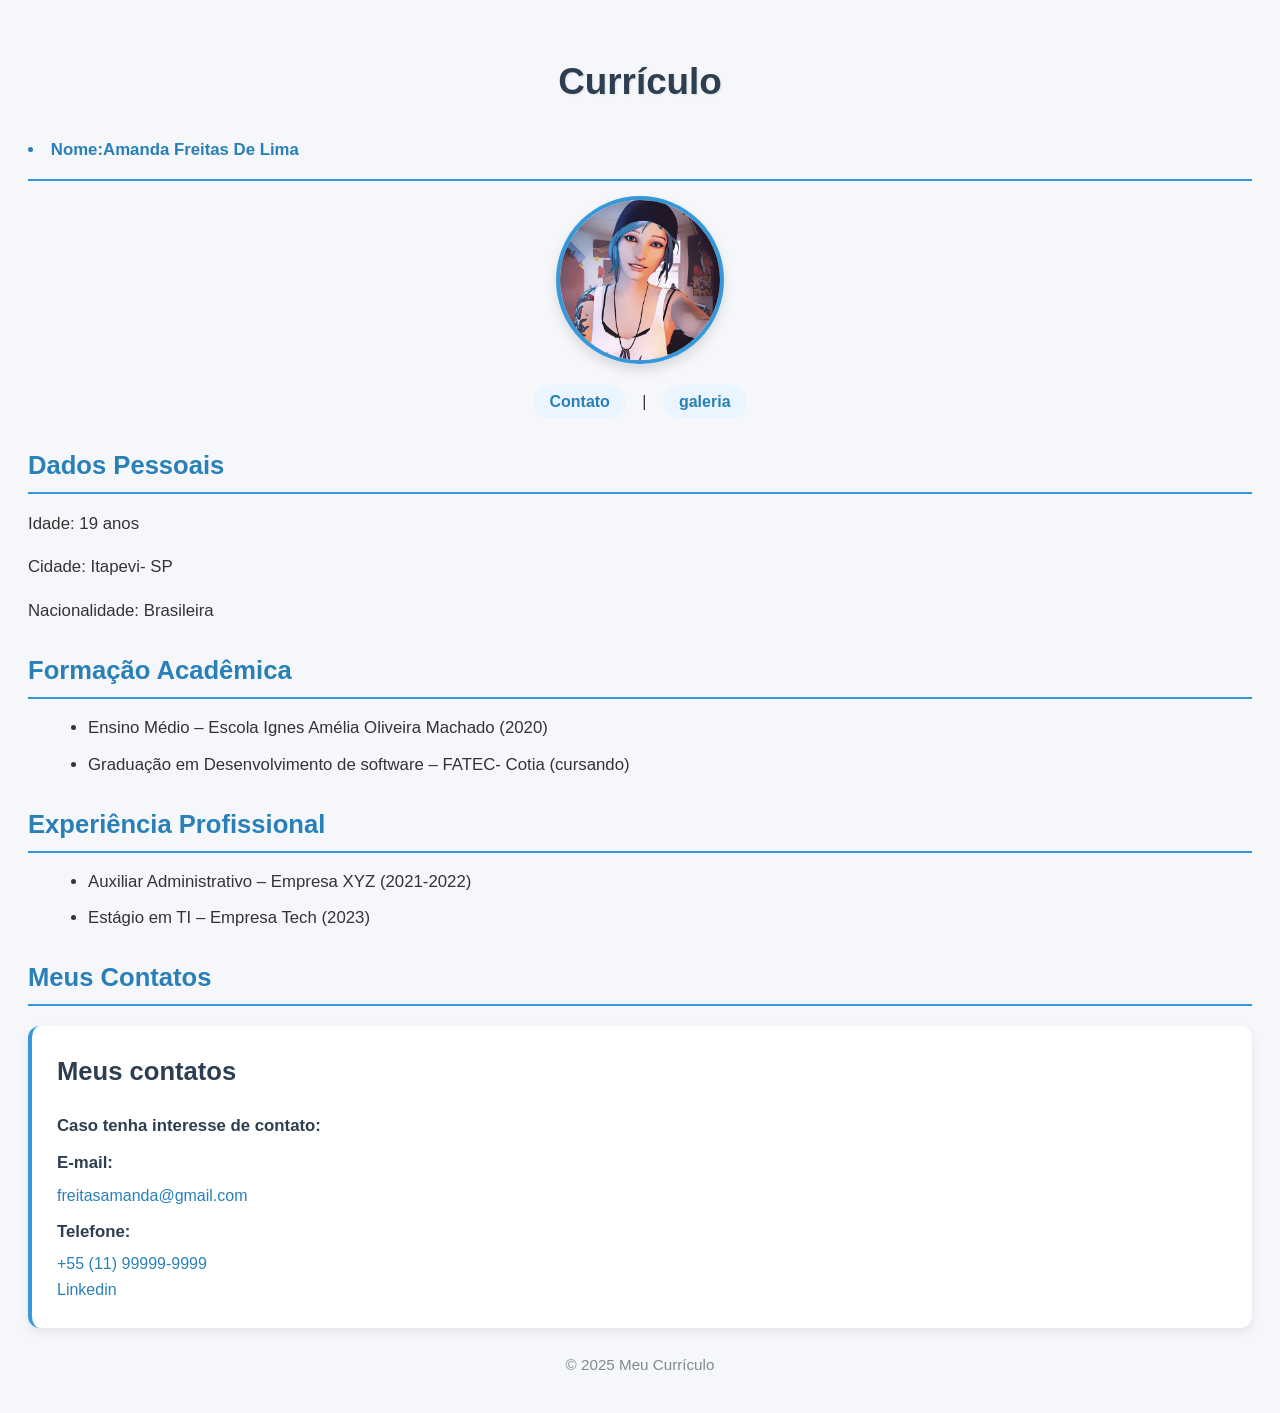
<file: index.html>
<!DOCTYPE html>
<html lang="pt-BR">
<head>
    <meta charset="UTF-8">
    <meta name="viewport" content="width=device-width, initial-scale=1.0">
    <title>Currículo</title>
    <link rel="stylesheet" href="style.css">
</head>
<body>
    <h1>Currículo</h1>
    <h2><li><strong>Nome:</strong>Amanda Freitas De Lima</li></h2>
    <img src="all-who-is-your-favorite-life-is-strange-main-character-v0-f3g481270azc1.jpg" 
    alt="foto de perfil">
   <nav>
  <a href="contato.html">Contato</a> |
  <a href ="galeria.html">galeria</a>
</nav>
<footer>
  <h2>Dados Pessoais</h2>
  <p>Idade: 19 anos</p>
  <p>Cidade: Itapevi- SP</p>
  <p>Nacionalidade: Brasileira</p>
</section>
<h2>Formação Acadêmica</h2>
  <ul>
    <li>Ensino Médio – Escola Ignes Amélia Oliveira Machado (2020)</li>
    <li>Graduação em Desenvolvimento de software – FATEC- Cotia (cursando)</li>
  </ul>
   <h2>Experiência Profissional</h2>
  <ul>
    <li>Auxiliar Administrativo – Empresa XYZ (2021-2022)</li>
    <li>Estágio em TI – Empresa Tech (2023)</li>
  </ul>
  <h2>Meus Contatos</h2>
   <footer id="mmfeet">
        <h2>Meus contatos</h2>
        <p>Caso tenha interesse de contato:</p>
        <p id="emailbutton">E-mail:</p><a href="fritasamanda@gmail.com">freitasamanda@gmail.com</a>
        <p id="telebutton">Telefone:</p><a href="tel:+5511939998799">+55 (11) 99999-9999</a>
        <br>
        <a id="linkedinbutton" href="Linkedin.com">Linkedin</a>
    </footer>
  <p>© 2025 Meu Currículo</p>
  </footer>
</body>
</html>
</file>
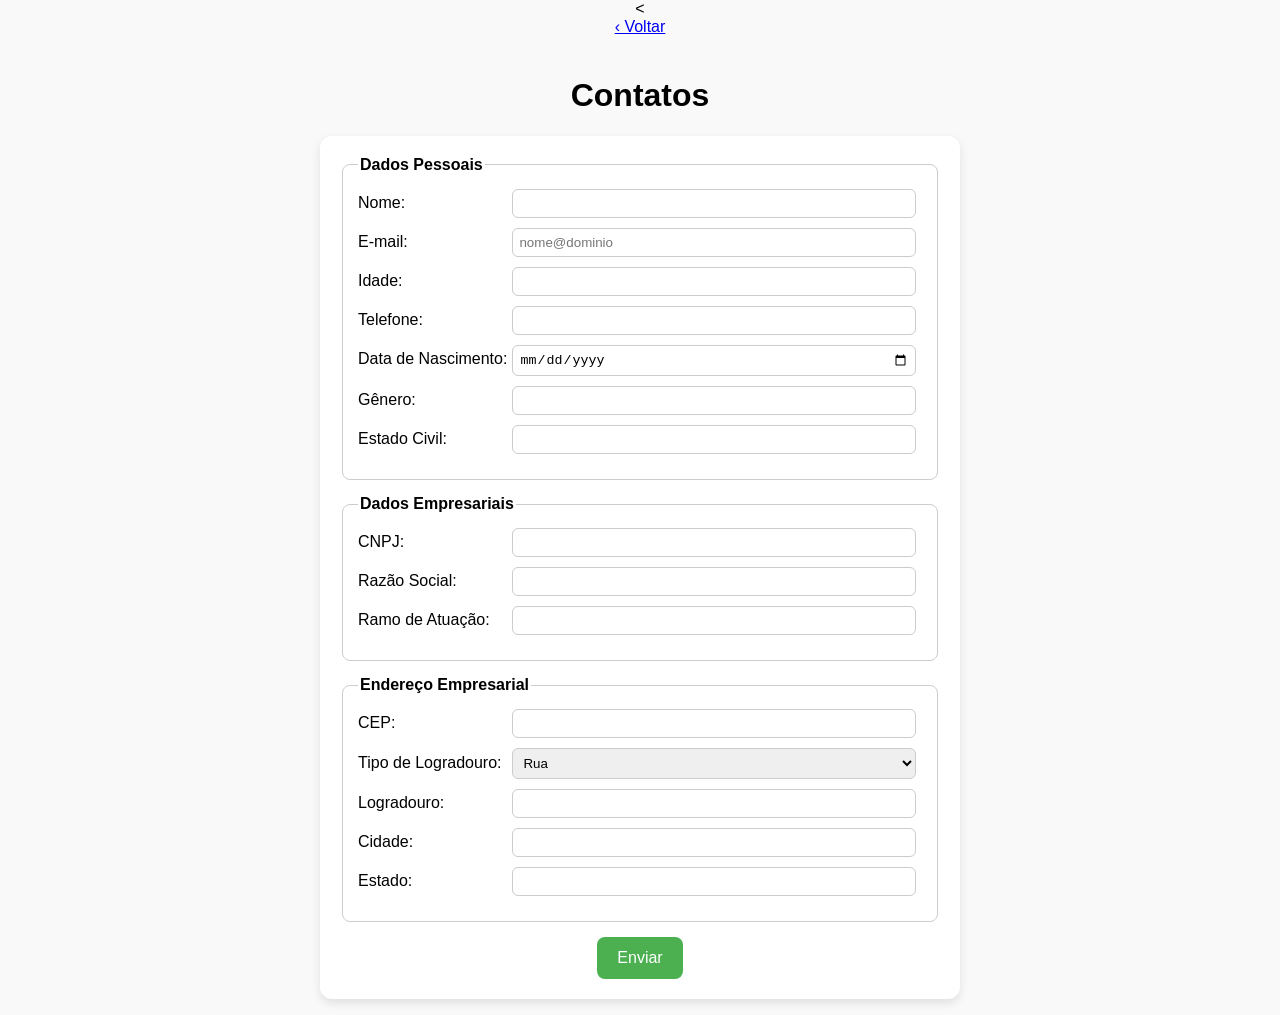
<file: contato.html>
<<!DOCTYPE html>
<html lang="pt-BR">
<head>
    <meta charset="UTF-8">
    <title>Contato - Amanda Freitas de Lima</title>
    <style>
        body {
            font-family: Arial, sans-serif;
            background-color: #f9f9f9;
            display: flex;
            justify-content: center;
            align-items: center;
            flex-direction: column;
            min-height: 100vh;
            margin: 0;
        }

        h1 {
            text-align: center;
        }

        form {
            background-color: #fff;
            padding: 20px;
            border-radius: 12px;
            box-shadow: 0 4px 10px rgba(0,0,0,0.1);
            max-width: 600px;
            width: 100%;
        }

        fieldset {
            border: 1px solid #ccc;
            margin-bottom: 15px;
            padding: 15px;
            border-radius: 8px;
        }

        legend {
            font-weight: bold;
        }

        label {
            display: inline-block;
            width: 150px;
            margin-bottom: 8px;
        }

        input, select, textarea {
            width: calc(100% - 160px);
            padding: 6px;
            margin-bottom: 10px;
            border: 1px solid #ccc;
            border-radius: 6px;
        }

        textarea {
            width: 100%;
        }

        button {
            display: block;
            margin: 0 auto;
            background-color: #4CAF50;
            color: white;
            border: none;
            padding: 12px 20px;
            font-size: 16px;
            border-radius: 8px;
            cursor: pointer;
        }

        button:hover {
            background-color: #45a049;
        }

        #gobackbutton2 {
            margin-bottom: 20px;
            display: inline-block;
        }
    </style>
</head>
<body id="contactnewbody">
    <a id="gobackbutton2" href="index.html">‹ Voltar</a>
    <h1 id="title_contacts">Contatos</h1>

    <form method="get">
        <fieldset>
            <legend>Dados Pessoais</legend>
            <label for="nameinput">Nome:</label>
            <input id="nameinput" type="text" name="Nome" required><br>
            <label for="emailinput">E-mail:</label>
            <input id="emailinput" type="email" name="E-mail" placeholder="nome@dominio" required><br>
            <label for="ageinput">Idade:</label>
            <input id="ageinput" type="number" required><br>
            <label for="phoneinput">Telefone:</label>
            <input id="phoneinput" type="tel" required><br>
            <label for="birthinput">Data de Nascimento:</label>
            <input id="birthinput" type="date"><br>
            <label for="genderinput">Gênero:</label>
            <input id="genderinput" type="text"><br>
            <label for="maritalinput">Estado Civil:</label>
            <input id="maritalinput" type="text">
        </fieldset>

        <fieldset>
            <legend>Dados Empresariais</legend>
            <label for="cnpjinput">CNPJ:</label>
            <input id="cnpjinput" type="text"><br>
            <label for="razinput">Razão Social:</label>
            <input id="razinput" type="text"><br>
            <label for="raminput">Ramo de Atuação:</label>
            <input id="raminput" type="text">
        </fieldset>

        <fieldset>
            <legend>Endereço Empresarial</legend>
            <label for="cepinput">CEP:</label>
            <input id="cepinput" type="text" required><br>
            <label for="typelaginput">Tipo de Logradouro:</label>
            <select required>
                <option value="rua">Rua</option>
                <option value="avenida">Avenida</option>
                <option value="praca">Praça</option>
                <option value="outro">Outro</option>
            </select><br>
            <label for="laginput">Logradouro:</label>
            <input id="laginput" type="text" required><br>
            <label for="cityinput">Cidade:</label>
            <input id="cityinput" type="text" required><br>
            <label for="stateinput">Estado:</label>
            <input id="stateinput" type="text" required>
        </fieldset>
        <button type="submit">Enviar</button>
    </form>
</body>
</html>
</file>
<file: style.css>
body {
  font-family: 'Segoe UI', Tahoma, Geneva, Verdana, sans-serif;
  background-color: #f5f7fa;
  color: #333;
  line-height: 1.6;
  padding: 20px;
}
h1 {
  text-align: center;
  margin-bottom: 25px;
  color: #2c3e50;
  font-size: 2.3rem;
  text-shadow: 1px 1px 2px rgba(0,0,0,0.1);
}
h2 {
  color: #2980b9;
  margin: 25px 0 15px;
  font-size: 1.6rem;
  padding-bottom: 6px;
  border-bottom: 2px solid #3498db;
}
img {
  display: block;
  margin: 0 auto 25px;
  width: 160px;
  height: 160px;
  object-fit: cover;
  border-radius: 50%;
  border: 4px solid #3498db;
  box-shadow: 0 6px 12px rgba(0, 0, 0, 0.12);
}
nav {
  text-align: center;
  margin: 15px 0 30px;
}

nav a {
  text-decoration: none;
  color: #2980b9;
  font-weight: 600;
  margin: 0 12px;
  padding: 8px 16px;
  border-radius: 20px;
  background-color: #eaf5ff;
  transition: all 0.3s ease;
}

nav a:hover {
  background-color: #2980b9;
  color: white;
}
ul {
  margin-left: 20px;
  margin-bottom: 20px;
}

li {
  margin-bottom: 10px;
  font-size: 1.05rem;
}
section h2 {
  margin-top: 30px;
}

p {
  margin-bottom: 8px;
  font-size: 1.05rem;
}
#mmfeet {
  background: white;
  padding: 25px;
  border-radius: 12px;
  box-shadow: 0 4px 10px rgba(0, 0, 0, 0.08);
  margin-top: 20px;
  border-left: 4px solid #3498db;
}

#mmfeet h2 {
  border: none;
  color: #2c3e50;
  margin-top: 0;
}

#mmfeet p {
  margin: 10px 0 6px;
  font-weight: bold;
  color: #2c3e50;
}

#mmfeet a {
  color: #2980b9;
  text-decoration: none;
  font-weight: normal;
  display: inline-block;
}

#mmfeet a:hover {
  text-decoration: underline;
}
footer + p {
  text-align: center;
  margin-top: 25px;
  color: #7f8c8d;
  font-size: 0.95rem;
}
@media (max-width: 600px) {
  body {
    padding: 12px;
  }

  h1 {
    font-size: 1.8rem;
  }

  h2 {
    font-size: 1.4rem;
  }

  img {
    width: 130px;
    height: 130px;
  }

  nav a {
    display: block;
    margin: 8px auto;
    width: fit-content;
  }

  ul {
    margin-left: 15px;
  }
}
</file>
